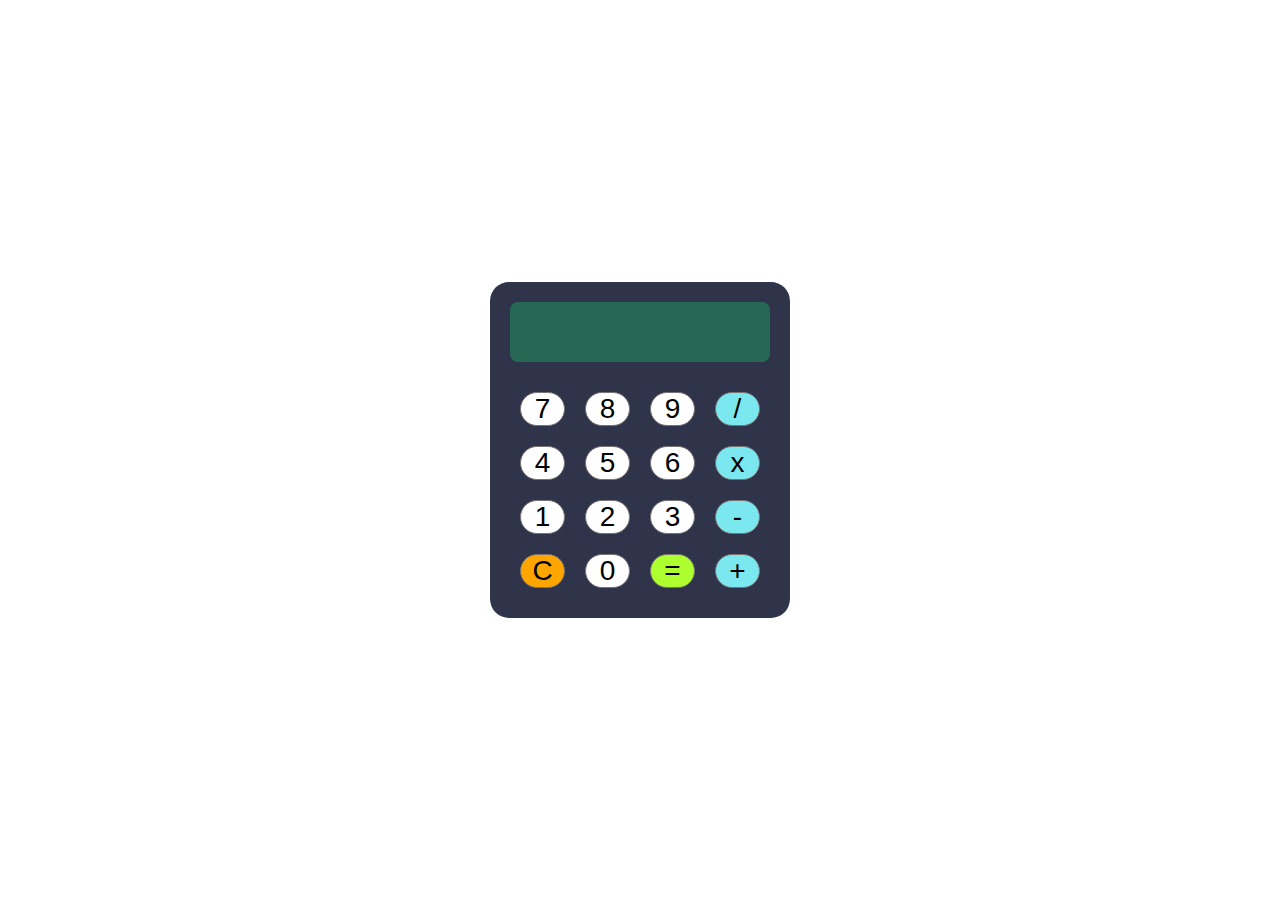
<file: index.html>
<!DOCTYPE html>
<html lang="en">
<head>
    <meta charset="UTF-8">
    <meta name="viewport" content="width=device-width, initial-scale=1.0">
    <title>Nish | Calculator</title>
    <link rel="stylesheet" href="styles.css">
    <script src="main.js" defer></script>
</head>
<body>
    <div class="calculator">
        <div class="display">
            <p class="operator-sign"></p>
            <p class="screen-digits"></p>
        </div>
        <div class="btn-container">
            <div class="btn-items numbers">7</div>
            <div class="btn-items numbers">8</div>
            <div class="btn-items numbers">9</div>
            <div class="btn-items operators">/</div>
            <div class="btn-items numbers">4</div>
            <div class="btn-items numbers">5</div>
            <div class="btn-items numbers">6</div>
            <div class="btn-items operators">x</div>
            <div class="btn-items numbers">1</div>
            <div class="btn-items numbers">2</div>
            <div class="btn-items numbers">3</div>
            <div class="btn-items operators">-</div>
            <div class="btn-items clear">C</div>
            <div class="btn-items numbers">0</div>
            <div class="btn-items equals">=</div>
            <div class="btn-items operators">+</div>
        </div>
    </div>
</body>
</html>
</file>
<file: styles.css>
* {
    margin: 0;
    padding: 0;
    box-sizing: border-box;
    font-family: Poppins, sans-serif;
}
body {
    display: flex;
    height: 100vh;
    justify-content: center;
    align-items: center;
    background: white;
}

.calculator {
    background-color: rgb(47, 52, 74);
    width: 300px;
    padding: 10px;
    border-radius: 1.2rem;
}

.display {
    height: 60px;
    background-color: rgb(38, 104, 83);
    display: flex;
    justify-content: end;
    align-items: end;
    display: flex;
    flex-direction: row-reverse;
    justify-content: end;
    align-items: end;
    border-radius: 8px;
    margin: 10px;
}

.btn-container {
    display: grid;
    grid-template: repeat(4,1fr)/repeat(4,1fr);
    gap: 20px;
    padding: 20px;
}

.btn-items {
    background-color: white;
    display: flex;
    justify-content: center;
    align-items: center;
    font-size: 28px;
    border-radius: 1.2rem;
    border: 1px solid rgb(121, 116, 116);
    transform: all .3s ease; 
}

.btn-items:active {
    transform: translateY(4%);
    background-color: rgb(226, 223, 223);
}

.screen-digits {
    color: white;
    font-size: 28px;
    margin: 10px;
}

.operator-sign {
    color: white;
    display: flex;
    justify-content: center;
    align-items: center;
    height: 50px;
    margin-right: 10px;
    font-size: 22px;
}

.operators {
    background-color: rgb(123, 232, 239);
}

.clear {
    background-color: orange;
}

.equals {
    background-color: greenyellow;
}
</file>
